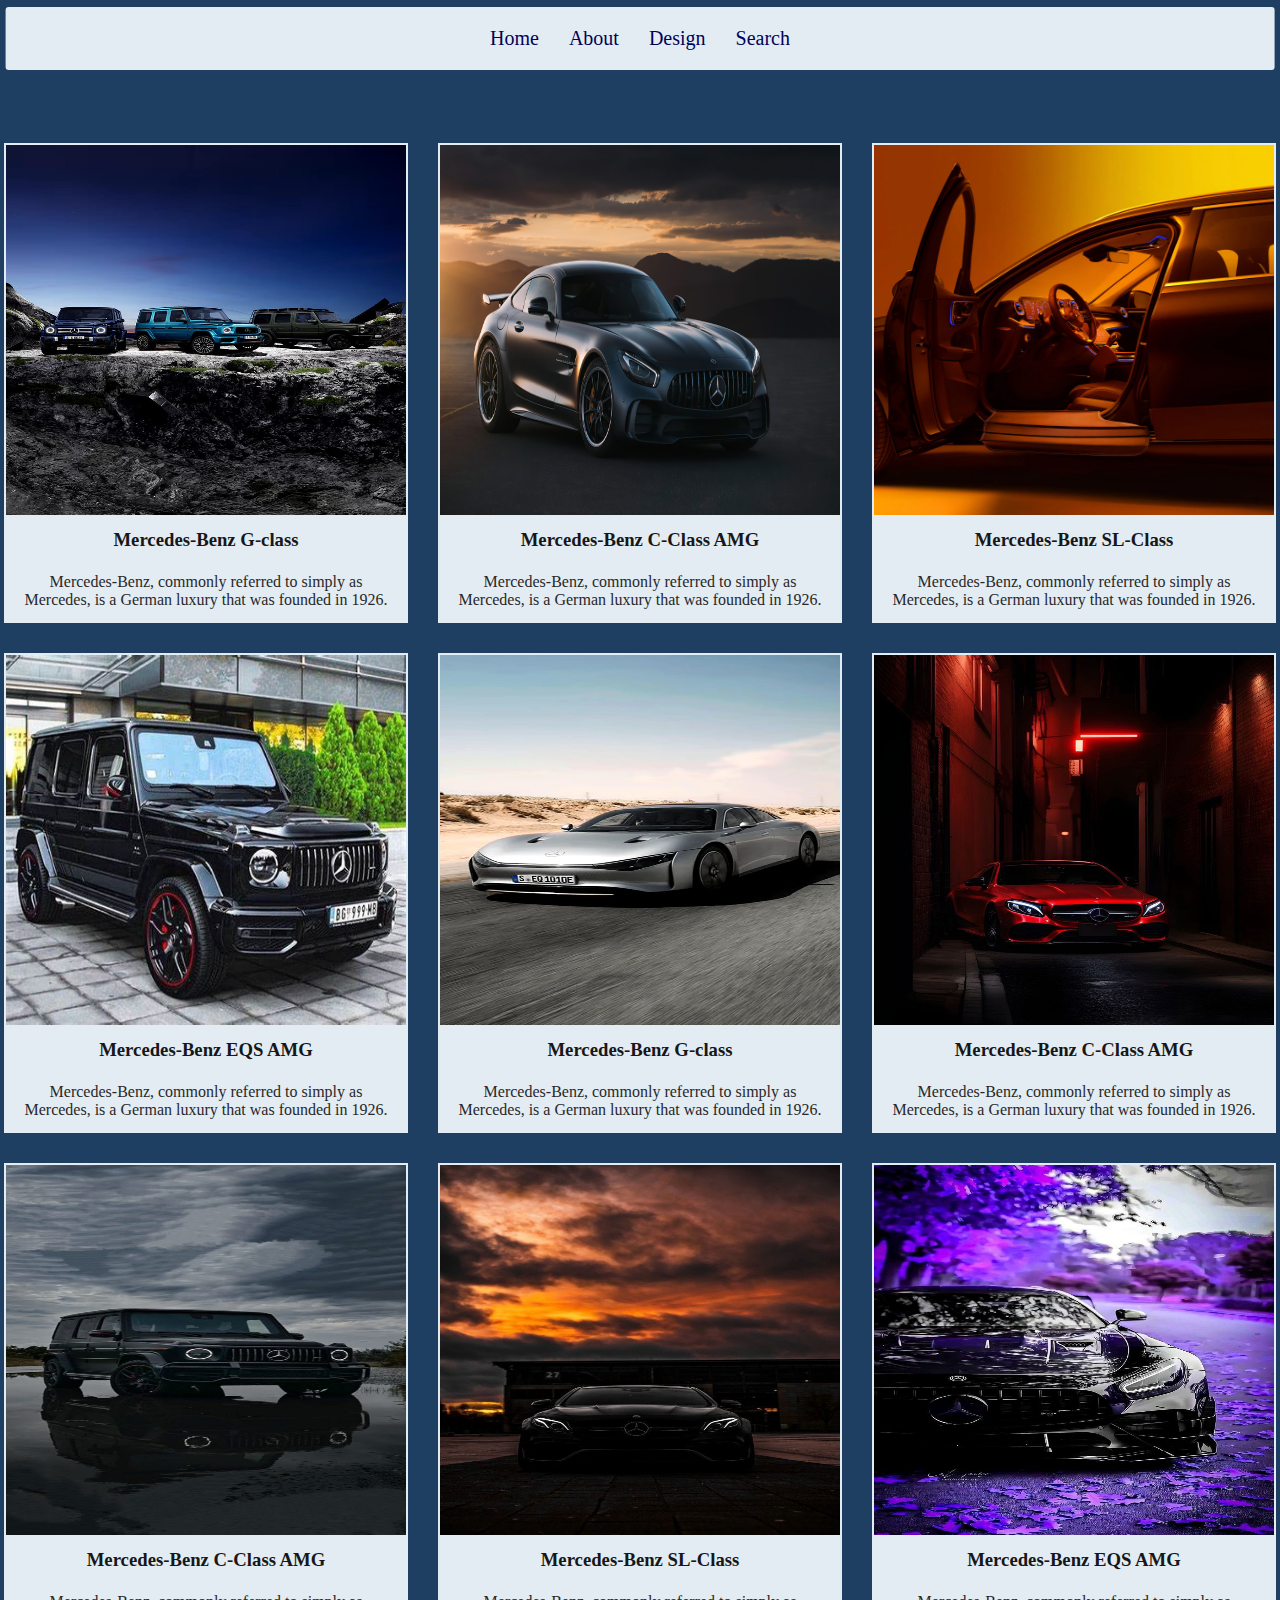
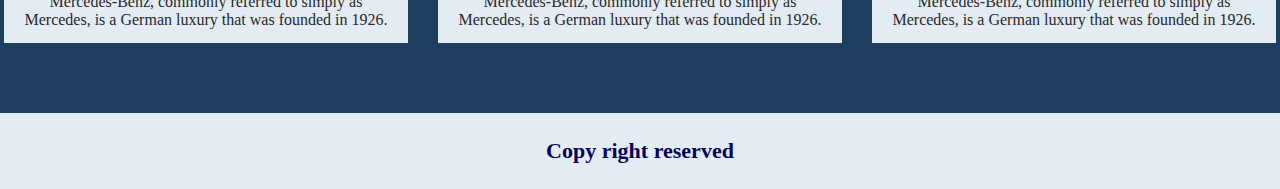
<file: index.html>
<!DOCTYPE html>
<html lang="en">
<head>
    <meta charset="UTF-8">
    <meta name="viewport" content="width=device-width, initial-scale=1.0">
    <title>Task-1</title>
    <link rel="stylesheet" href="css/style.css">
    <link rel="icon" href="photo/Screenshot_2024-10-16_203701-removebg-preview.png">
</head>
<body>
    <div class="nav_links">
        <a href="index.html">Home</a>
        <a href="about.html">About</a>
        <a href="home.html">Design</a>
        <a href="#">Search</a>
    </div>

    <div style="display: flex; justify-content: center; gap: 30px; margin-top: 80px; margin-bottom: -50px;">
        <div style="width: 400px; background-color: rgb(227, 236, 243);" class="content">
            <a href="Car1.html">
                <img src="photo/IMG-20240807-WA0017.jpg" alt="Mercedes" width="400px" height="370px">
            </a>
            <center>
                <h3 style="padding: 10px; color:rgb(23, 23, 24);">Mercedes-Benz G-class</h3>
                <p style="padding: 12px; color: rgb(40, 40, 40);">Mercedes-Benz, commonly referred to simply as Mercedes, is a German luxury that was founded in 1926.</p>    
            </center>
        </div>
        <div style="width: 400px; background-color: rgb(227, 236, 243);" class="content">
            <a href="Car2.html">
                <img src="photo/background1.jpg" alt="Mercedes" width="400px" height="370px">
            </a>
            <center>
                <h3 style="padding: 10px; color:rgb(23, 23, 24);">Mercedes-Benz C-Class AMG </h3>
                <p style="padding: 12px; color: rgb(40, 40, 40);">Mercedes-Benz, commonly referred to simply as Mercedes, is a German luxury that was founded in 1926.</p>    
            </center>
        </div>
        <div style="width: 400px; background-color: rgb(227, 236, 243); " class="content">
            <a href="Car3.html">
                <img src="photo/mq7-original-aspect.webp" alt="Mercedes" width="400px" height="370px">
            </a>
            <center>
                <h3 style="padding: 10px; color:rgb(23, 23, 24);">Mercedes-Benz SL-Class</h3>
                <p style="padding: 12px; color: rgb(40, 40, 40);">Mercedes-Benz, commonly referred to simply as Mercedes, is a German luxury that was founded in 1926.</p>    
            </center>
        </div>
    </div>

    <div style="display: flex; justify-content: center; gap: 30px; margin-top: 80px; margin-bottom: -50px;">
        <div style="width: 400px; background-color: rgb(227, 236, 243);" class="content">
            <a href="Car4.html">
                <img src="photo/OIP.jpeg" alt="Mercedes"  width="400px" height="370px">
            </a>
            <center>
                <h3 style="padding: 10px; color:rgb(23, 23, 24);">Mercedes-Benz EQS AMG</h3>
                <p style="padding: 12px; color: rgb(40, 40, 40);">Mercedes-Benz, commonly referred to simply as Mercedes, is a German luxury that was founded in 1926.</p>    
            </center>
        </div>
        <div style="width: 400px; background-color: rgb(227, 236, 243); " class="content">
            <a href="Car5.html">
                <img src="photo/IMG-20240807-WA0018.jpg" alt="Mercedes"  width="400px" height="370px">
            </a>
            <center>
                <h3 style="padding: 10px; color:rgb(23, 23, 24);">Mercedes-Benz G-class</h3>
                <p style="padding: 12px; color: rgb(40, 40, 40);">Mercedes-Benz, commonly referred to simply as Mercedes, is a German luxury that was founded in 1926.</p>    
            </center>
        </div>
        <div style="width: 400px; background-color: rgb(227, 236, 243); " class="content">
            <a href="Car6.html">
                <img src="photo/WhatsApp Image 2024-08-07 at 03.03.25_ff4416a8.jpg" alt="Mercedes"  width="400px" height="370px">
            </a>
            <center>
                <h3 style="padding: 10px; color:rgb(23, 23, 24);">Mercedes-Benz C-Class AMG</h3>
                <p style="padding: 12px; color: rgb(40, 40, 40);">Mercedes-Benz, commonly referred to simply as Mercedes, is a German luxury that was founded in 1926.</p>    
            </center>
        </div>
    </div>


    <div style="display: flex; justify-content: center; gap: 30px; margin-top: 80px; margin-bottom: 70px;">
        <div style="width: 400px; background-color: rgb(227, 236, 243);" class="content">
            <a href="Car7.html">
                <img src="photo/IMG-20240807-WA0010.jpg" alt="Mercedes"  width="400px" height="370px">
            </a>
            <center>
                <h3 style="padding: 10px; color:rgb(23, 23, 24);">Mercedes-Benz C-Class AMG</h3>
                <p style="padding: 12px; color: rgb(40, 40, 40);">Mercedes-Benz, commonly referred to simply as Mercedes, is a German luxury that was founded in 1926.</p>    
            </center>
        </div>
        <div style="width: 400px; background-color: rgb(227, 236, 243); " class="content">
            <a href="Car8.html">
                <img src="photo/WhatsApp Image 2024-08-07 at 02.54.38_da1e984a.jpg" alt="Mercedes"  width="400px" height="370px">
            </a>
            <center>
                <h3 style="padding: 10px; color:rgb(23, 23, 24);">Mercedes-Benz SL-Class</h3>
                <p style="padding: 12px; color: rgb(40, 40, 40);">Mercedes-Benz, commonly referred to simply as Mercedes, is a German luxury that was founded in 1926.</p>    
            </center>
        </div>
        <div style="width: 400px; background-color: rgb(227, 236, 243); " class="content">
            <a href="Car9.html">
                <img src="photo/WhatsApp Image 2024-08-07 at 03.03.25_9dec1880.jpg" alt="Mercedes"  width="400px" height="370px">
            </a>
            <center>
                <h3 style="padding: 10px; color:rgb(23, 23, 24);">Mercedes-Benz EQS AMG</h3>
                <p style="padding: 12px; color: rgb(40, 40, 40);">Mercedes-Benz, commonly referred to simply as Mercedes, is a German luxury that was founded in 1926.</p>    
            </center>
        </div>
    </div>
    <center style="background-color: rgb(227, 236, 243); margin: 30px 0px 0px;">
        <h5 style="padding: 25px; color: rgb(2, 2, 87); font-size: 22px;">Copy right reserved</h5>
    </center>
</body>
</file>
<file: css/style.css>
*{
    margin: 0;
    padding: 0;
    /* box-sizing: border-box; */
}
body{
    background-color: #1E3E62;
}
.nav_links{
    display: flex;
    justify-content: center;
    gap: 30px;
    padding: 20px;
    background-color:rgb(227, 236, 243);
    position: relative;
    top: 7px;
    left: 50%;
    transform: translateX(-50%);
    width: 96%;
    border-radius: 3px;
}
.nav_links a{
    text-decoration: none;
    color: rgb(2, 2, 87);
    font-size: 20px;
}
.circle_img{
    width: 80px;
    height: 80px;
    border-radius: 50%;
    border: 2px solid rgb(227, 236, 243);
}
video{
    width: 500px;
    height: 300px;
    border: 3px solid rgb(227, 236, 243);
}
button{
    padding: 3px 10px;
    margin: 10px;
    border: none;
    outline: none;
    cursor: pointer;
}
.content{
    border: 2px solid rgb(227, 236, 243);
}
</file>
